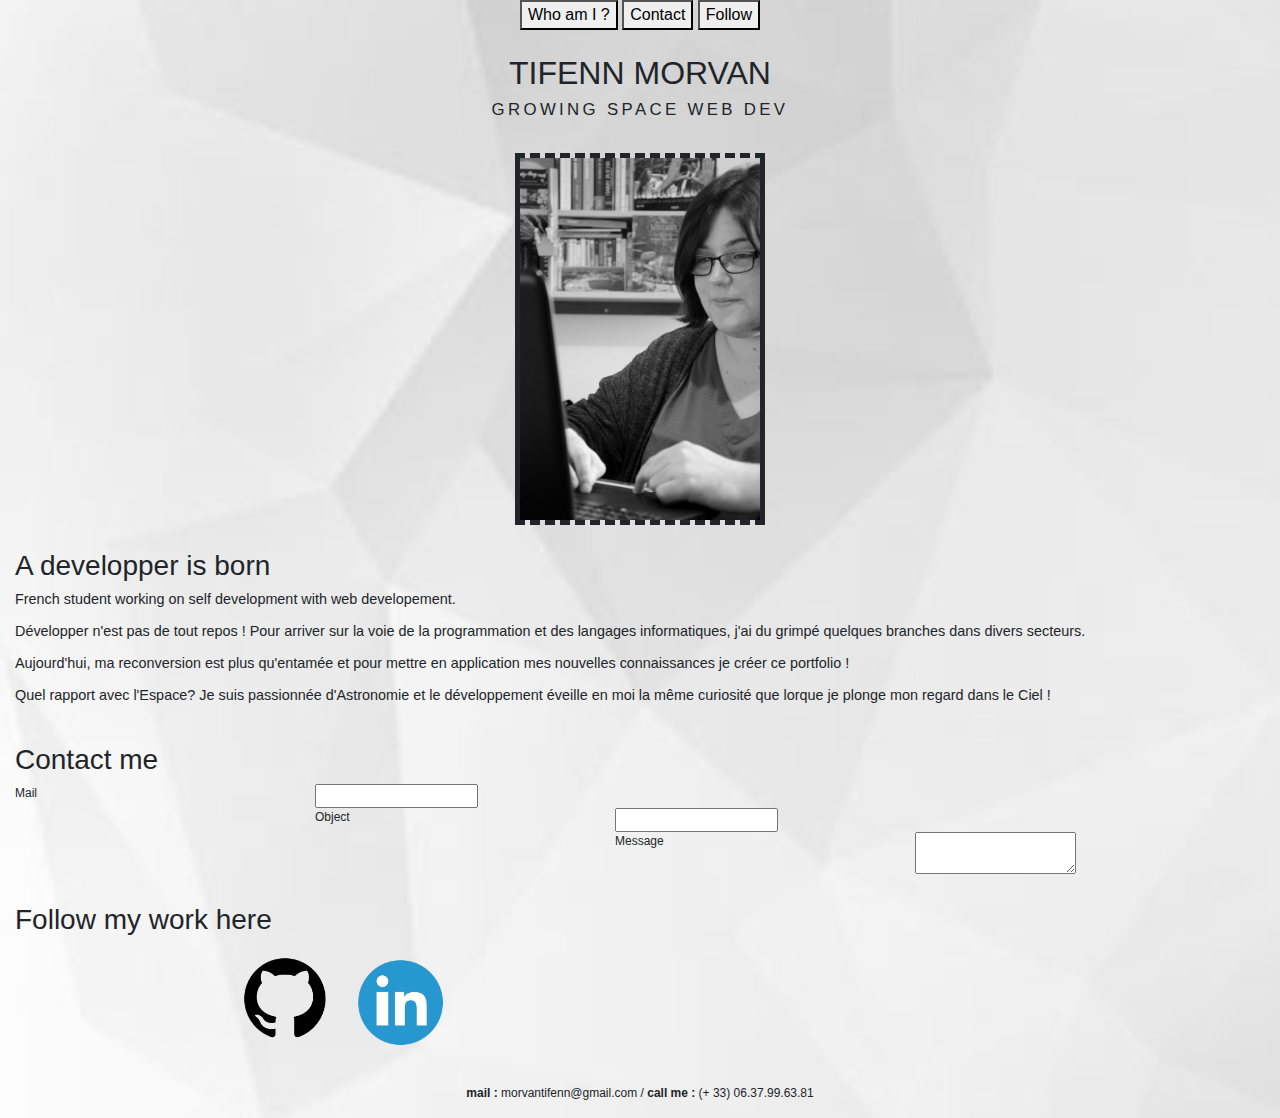
<file: index.html>
<!DOCTYPE html>
<html>
<head>
	<meta charset="utf-8">
	<link rel="stylesheet" type="text/css" href="assets/css/style.css">
	<title>Portfolio TM</title>
	<link rel="stylesheet" type="text/css" href="https://stackpath.bootstrapcdn.com/bootstrap/4.3.1/css/bootstrap.min.css">
	<meta name="viewport" content="width=device-width, initial-scale=1, shrink-to-fit=no">
</head>
<body>

	<!-- Boutons navigation ancrés dans la page -->
	<nav class="col-10 text-center offset-1">
		<a href="#Qui">
			<button>Who am I ?</button>
		</a>
		<a href="#Contact">
			<button>Contact</button>
		</a>
		<a href="#Suivre">
			<button>Follow</button>
		</a>
	</nav>

	<br/>

	<!-- En tête de la page -->
	<header class="text-center">
		<h1 class="name">TIFENN MORVAN</h1>
		<h2 class="futdev">GROWING SPACE WEB DEV</h2>
	</header>

	<br/>

	<!-- Photo de profil -->
	<div class=" profilpic text-center">
		<img id="profilpicture" src="assets/img/profil.png" width="250" alt="Photo de profil">
	</div>

	<br/>

	<!-- 1ère ancre : Présentation -->
	<div id="Qui" class="col-12">
		<h3>A developper is born</h3>
		<p>French student working on self development with web developement.</p>
		<p>Développer n'est pas de tout repos ! Pour arriver sur la voie de la programmation et des langages informatiques, j'ai du grimpé quelques branches dans divers secteurs.</p>
		<p>Aujourd'hui, ma reconversion est plus qu'entamée et pour mettre en application mes nouvelles connaissances je créer ce portfolio !</p>
		<p>Quel rapport avec l'Espace? Je suis passionnée d'Astronomie et le développement éveille en moi la même curiosité que lorque je plonge mon regard dans le Ciel !</p>
	</div>

	<br/>

	<!-- 2ème ancre : formulaire de contact -->
	<div id="Contact" class="col-12">
		<h3>Contact me</h3>
		<form id="formulaire">
			<div>
				<label for="expediteur">Mail</label>
				<input type="text" name="expediteur">
			</div>	
			<div>
				<label for="object">Object</label>
				<input type="text" name="object">
			</div>
			<div>
				<label for="message">Message</label>
				<textarea name="message"></textarea>
			</div>
		</form>
	</div>

	<br/>

	<!-- 3ème ancre : réseaux sociaux -->
	<div id="Suivre" class="col-12">
		<h3>Follow my work here</h3>
		<div class="socialIcon col-12 offset-2">
			<a  href="https://github.com/Tyfend" target="_blank">
				<img src="assets/img/githubLogo.png" width="100" alt="lien profil Github">
			</a>
			<a href="https://www.linkedin.com/in/tifenn-morvan-4a688514a/" target="_blank">
				<img id="" src="assets/img/linkedinLogo.png" width="115" alt="lien profil Linkedin">
			</a>
		</div>
	</div>

	<br/>

	<!-- Footer informations de contact -->
	<footer id="footer" class="col-12 text-center">
		<p><strong>mail :</strong> morvantifenn@gmail.com / <strong>call me :</strong> (+ 33) 06.37.99.63.81</p>
	</footer>

</body>	
</html>
</file>
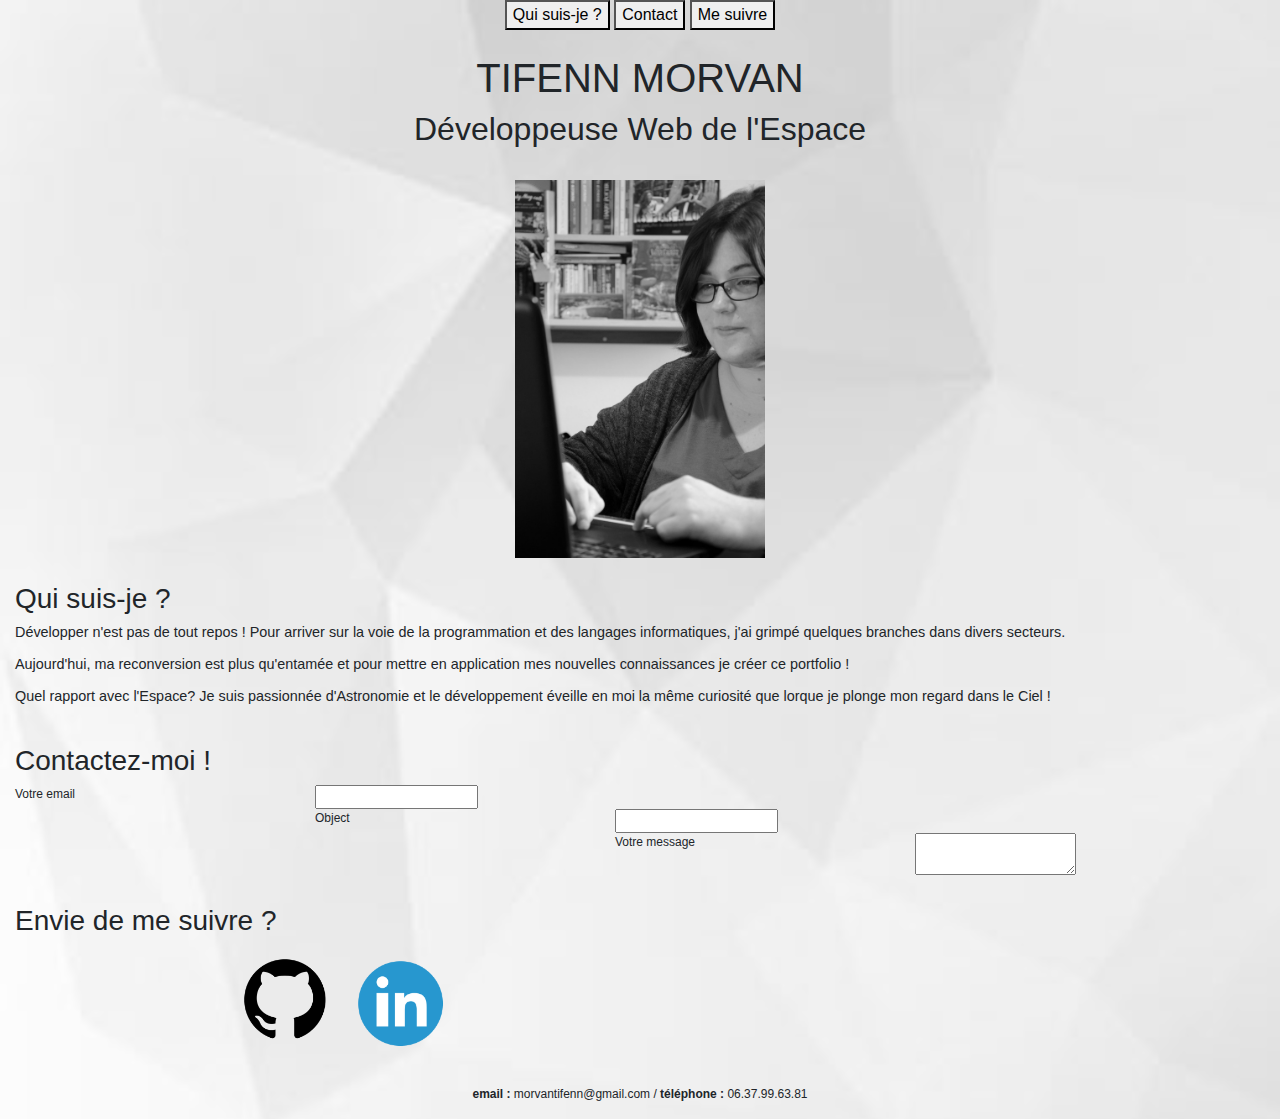
<file: assets/html/index.html>
<!DOCTYPE html>
<html>
<head>
	<meta charset="utf-8">
	<link rel="stylesheet" type="text/css" href="../css/style.css">
	<title>Portfolio TM</title>
	<link rel="stylesheet" type="text/css" href="https://stackpath.bootstrapcdn.com/bootstrap/4.3.1/css/bootstrap.min.css">
	<meta name="viewport" content="width=device-width, initial-scale=1, shrink-to-fit=no">

</head>
<body>

	<nav class="col-10 text-center offset-1">
		<a href="#Qui">
			<button>Qui suis-je ?</button>
		</a>
		<a href="#Contact">
			<button>Contact</button>
		</a>
		<a href="#Suivre">
			<button>Me suivre</button>
		</a>
	</nav>

	<br/>

	<header class="text-center">
		<h1>TIFENN MORVAN</h1>
		<h2>Développeuse Web de l'Espace</h2>
	</header>

	<br/>

	<div class="text-center">
		<img src="../img/profil.png" width="250">
	</div>

	<br/>

	<div id="Qui" class="col-12">
		<h3>Qui suis-je ?</h3>
		<p>Développer n'est pas de tout repos ! Pour arriver sur la voie de la programmation et des langages informatiques, j'ai grimpé quelques branches dans divers secteurs.</p>
		<p>Aujourd'hui, ma reconversion est plus qu'entamée et pour mettre en application mes nouvelles connaissances je créer ce portfolio !</p>
		<p>Quel rapport avec l'Espace? Je suis passionnée d'Astronomie et le développement éveille en moi la même curiosité que lorque je plonge mon regard dans le Ciel !</p>
	</div>

	<br/>

	<div id="Contact" class="col-12">
		<h3>Contactez-moi !</h3>
		<form id="formulaire">
			<div>
				<label for="expediteur">Votre email</label>
				<input type="text" name="expediteur">
			</div>	
			<div>
				<label for="object">Object</label>
				<input type="text" name="object">
			</div>
			<div>
				<label for="message">Votre message</label>
				<textarea name="message"></textarea>
			</div>
		</form>
	</div>

	<br/>

	<div id="Suivre" class="col-12">
		<h3>Envie de me suivre ?</h3>
		<div class="col-12 offset-2">
			<a href="https://github.com/Tyfend" target="_blank">
				<img src="../img/githubLogo.png" width="100" alt="Profil Github">
			</a>
			<a href="https://www.linkedin.com/in/tifenn-morvan-4a688514a/" target="_blank">
				<img src="../img/linkedinLogo.png" width="115" alt="Profil Linkedin">
			</a>
		</div>
	</div>

	<br/>

	<footer id="footer" class="col-12 text-center">
		<p><strong>email :</strong> morvantifenn@gmail.com / <strong>téléphone :</strong> 06.37.99.63.81</p>
	</footer>

</body>	
</html>
</file>
<file: assets/css/style.css>
/* Image de fond de la page
*  fixe et pas de répétition */
body {
	background: url(../img/whitebackground.jpg)  fixed no-repeat;
	background-size: cover;
}


/* Mise en forme du titre h1 */
.name {
	font-size: 2em;
	font-family: Helvetica, "Trebuchet MS", Verdana, sans-serif;
}


/* Mise en forme du titre h2 */
.futdev {
	text-align: center;
	font-size: 1.05em;
	letter-spacing: 0.2em;
}


/* Bordure photo de profil*/
#profilpicture {
	border-style: dashed solid;
	border-size: 20em;
	border-width: thick;
}


/* Mise en forme du texte de l'ancre 1 */
#Qui {
	text-align: justify;
	font: 0.9em "Fira Sans", sans-serif;
}


/* Mise en forme du formulaire */
label {
	display: block;
	width: 300px;
	float: left;
}
#formulaire {
	font-size: 12px;
}


/* Curseur sur les icones réseaux sociaux */
.socialIcon a {
	cursor: pointer;
}


/* Mise en forme du footer */
#footer {
	font-size: 12px;
}
</file>
